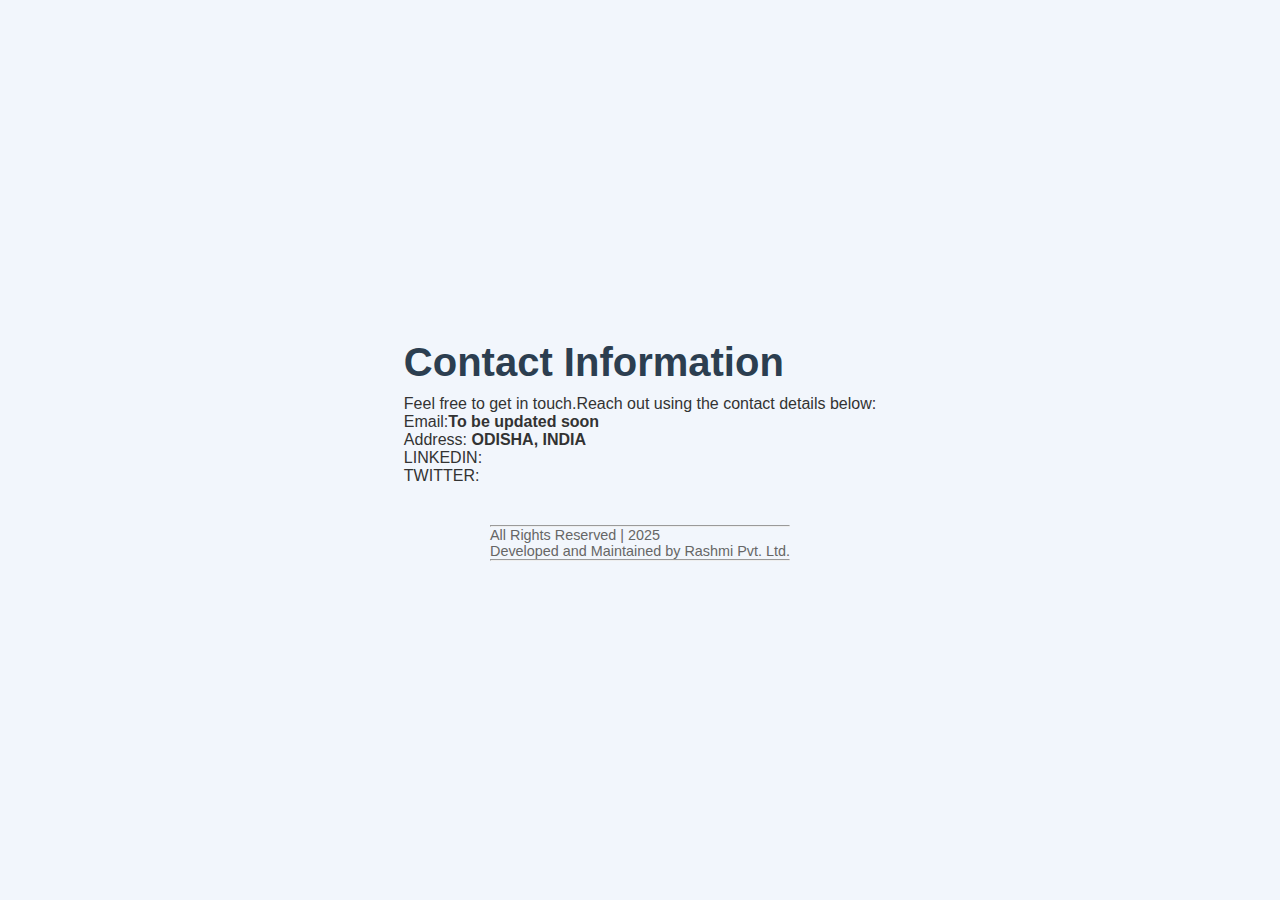
<file: contact.html>
<!DOCTYPE html>
<html lang="en">

<head>
    <meta charset="UTF-8">
    <meta name="viewport" content="width=device-width, initial-scale=1.0">
    <title>CONTACT</title>
    <link rel="stylesheet" href="style4.css">
</head>

<body>
    <div class="contact-info">
        <h1>Contact Information</h1>
        <p>Feel free to get in touch.Reach out using the contact details below:</p>
        
        <p>Email:<b>To be updated soon</b></p>
        <!-- <p>Mobile: <a href="tel:+919668857504"><b>+91 96688 57504</b></a></p> -->
        <p>Address: <b>ODISHA, INDIA</b></p>
        <p>LINKEDIN: <b><a href="https://www.linkedin.com/in/rashmiranjangiri"></a></b></p>
        <p>TWITTER: <b><a href="https://x.com/rashmi_ranjan2"></a></b></p>
    </div>
    <footer><hr>
        <p>All Rights Reserved | 2025</p>
        <p>Developed and Maintained by Rashmi Pvt. Ltd.</p><hr>
    </footer>
</body>

</html>
</file>
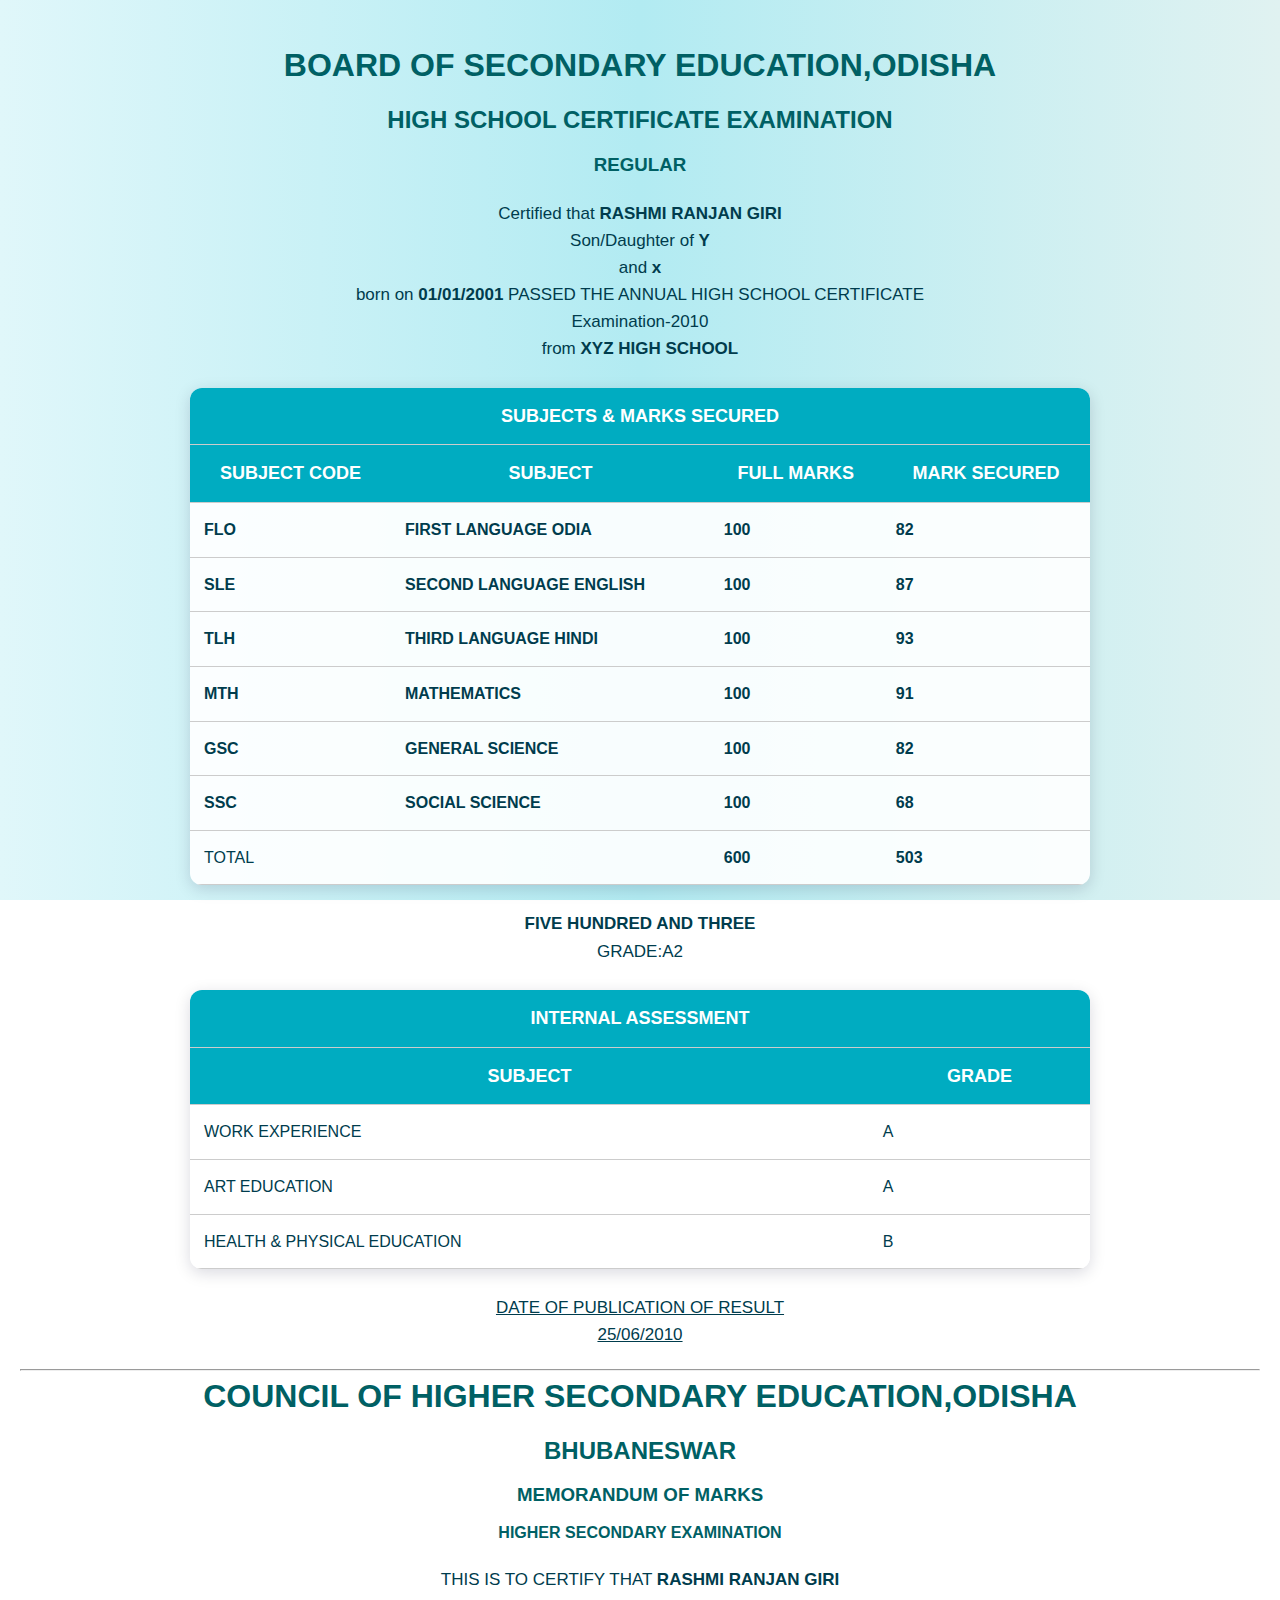
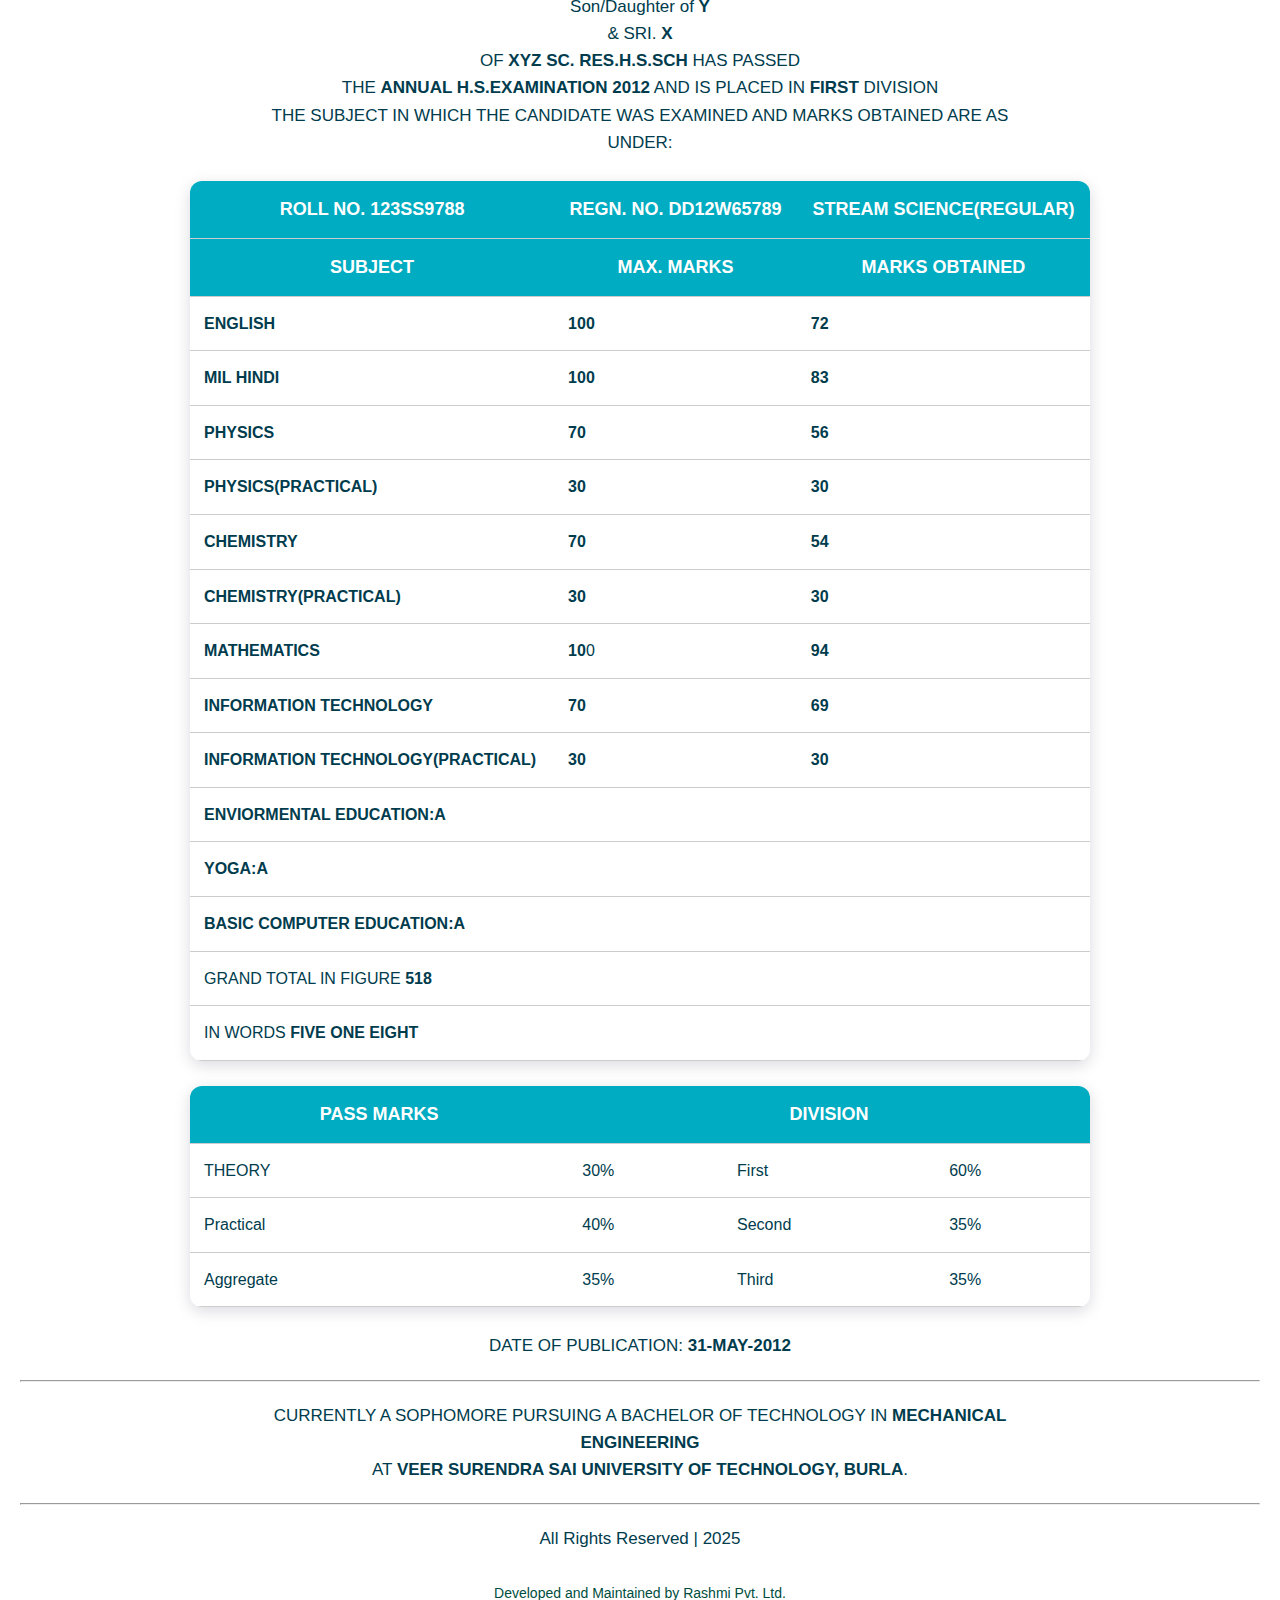
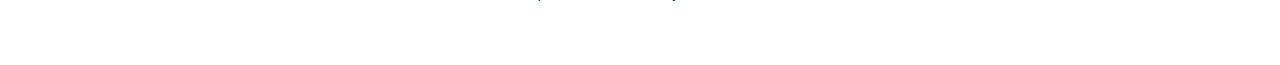
<file: education.html>
<!DOCTYPE html>
<html lang="en">
<head>
    <meta charset="UTF-8">
    <meta name="viewport" content="width=device-width, initial-scale=1.0">
    <title>EDUCATION</title>
    <link rel="stylesheet" href="style1.css">
</head>

<body>
    <h1>BOARD OF SECONDARY EDUCATION,ODISHA</h1>
    <H2>HIGH SCHOOL CERTIFICATE EXAMINATION</H2>
    <H3>REGULAR</H3>
    <P> Certified that <b>RASHMI RANJAN GIRI</b><br>Son/Daughter of <b>Y</b><BR>and <b>x
        </b><BR>born on <b>01/01/2001</b> PASSED THE ANNUAL HIGH SCHOOL CERTIFICATE <br>Examination-2010 <br>from <b>XYZ
            HIGH SCHOOL</b></P>
    <table>
        <thead>
            <TR>
                <TH colspan="4">SUBJECTS & MARKS SECURED</TH>
            </TR>
            <tr>
                <TH>SUBJECT CODE</TH>
                <TH>SUBJECT</TH>
                <TH>FULL MARKS</TH>
                <TH>MARK SECURED</TH>
            </tr>
        </thead>
        <tbody>
            <tr>
                <TD><B>FLO</B></TD>
                <TD><B>FIRST LANGUAGE ODIA</B></TD>
                <TD><B>100</B></TD>
                <TD><B>82</B></TD>
            </tr>
            <TR>
                <TD><B>SLE</B></TD>
                <TD><B>SECOND LANGUAGE ENGLISH</B></TD>
                <TD><B>100</B></TD>
                <TD><B>87</B></TD>
            </TR>
            <TR>
                <TD><B>TLH</B></TD>
                <TD><B>THIRD LANGUAGE HINDI</B></TD>
                <TD><B>100</B></TD>
                <TD><B>93</B></TD>
            </TR>
            <TR>
                <TD><B>MTH</B></TD>
                <TD><B>MATHEMATICS</B></TD>
                <TD><B>100</B></TD>
                <TD><B>91</B></TD>
            </TR>
            <TR>
                <TD><B>GSC</TD>
                <TD><B>GENERAL SCIENCE</B></TD>
                <TD><B>100</TD>
                <TD><B>82</TD>
            </TR>
            <TR>
                <TD><B>SSC</B></TD>
                <TD><B>SOCIAL SCIENCE</B>
                <TD><B>100</B></TD>
                <TD><B>68</B></TD>
            </TR>
            <TR>
                <TD colspan="2">TOTAL</TD>
                <TD><B>600</B></TD>
                <TD><B>503</B></TD>
            </TR>
        </tbody>
    </table>
    <P><B>FIVE HUNDRED AND THREE</B><BR>GRADE:A2</P>
    <TABle>
        <THEad>
            <TR>
                <TH colspan="2">INTERNAL ASSESSMENT</TH>
            </TR>
            <TR>
                <TH>SUBJECT</TH>
                <TH>GRADE</TH>
            </TR>
        </THEad>
        <TBODY>
            <TR>
                <TD>WORK EXPERIENCE</TD>
                <TD>A</TD>
            </TR>
            <TR>
                <TD>ART EDUCATION</TD>
                <TD>A</TD>
            </TR>
            <TR>
                <TD>HEALTH & PHYSICAL EDUCATION</TD>
                <TD>B</TD>
            </TR>
        </TBODY>
    </TABle>
    <P><U>DATE OF PUBLICATION OF RESULT <BR>25/06/2010</U></P>
    <HR>

    <h1>COUNCIL OF HIGHER SECONDARY EDUCATION,ODISHA</h1>
    <H2>BHUBANESWAR</H2>
    <H3>MEMORANDUM OF MARKS</H3>
    <H4>HIGHER SECONDARY EXAMINATION</H4>
    <P>THIS IS TO CERTIFY THAT <B>RASHMI RANJAN GIRI</B> <BR>Son/Daughter of <B>Y</B><BR>& SRI. <B>X
        </B><BR>OF <B>XYZ SC. RES.H.S.SCH</B> HAS PASSED<BR>THE <B>ANNUAL H.S.EXAMINATION
            2012</B> AND IS PLACED IN <B>FIRST</B> DIVISION <BR>THE SUBJECT IN WHICH THE CANDIDATE WAS EXAMINED AND
        MARKS OBTAINED ARE AS UNDER:
    <table>
        <thead>
            <TR>
                <th>ROLL NO. <B>123SS9788</B></th>
                <th>REGN. NO. <B>DD12W65789</B></th>
                <TH>STREAM <B>SCIENCE(REGULAR)</B></TH>
            </TR>
            <TR>
                <TH>SUBJECT</TH>
                <TH>MAX. MARKS</TH>
                <TH>MARKS OBTAINED</TH>
            </TR>
        </thead>
        <tbody>
            <tr>
                <TD><B>ENGLISH</B></TD>
                <TD><B>100</B></TD>
                <TD><B>72</B></TD>
            </tr>
            <TR>
                <TD><B>MIL HINDI</B></TD>
                <TD><B>100</B></TD>
                <TD><B>83</B></TD>
            </TR>
            <TR>
                <TD><B>PHYSICS</B></TD>
                <TD><B>70</B></TD>
                <TD><B>56</B></TD>
            </TR>
            <TR>
                <TD><B>PHYSICS(PRACTICAL)</B></TD>
                <TD><B>30</B></TD>
                <TD><B>30</B></TD>
            </TR>
            <TR>
                <TD><B>CHEMISTRY</B></TD>
                <TD><B>70</B></TD>
                <TD><B>54</B></TD>
            </TR>
            <TR>
                <TD><B>CHEMISTRY(PRACTICAL)</B></TD>
                <TD><B>30</B></TD>
                <TD><B>30</B></TD>
            </TR>
            <TR>
                <TD><B>MATHEMATICS</B></TD>
                <TD><B>10</B>0</TD>
                <TD><B>94</B></TD>
            </TR>
            <TR>
                <TD><B>INFORMATION TECHNOLOGY</B></TD>
                <TD><B>70</B></TD>
                <TD><B>69</B></TD>
            </TR>
            <TR>
                <TD><B>INFORMATION TECHNOLOGY(PRACTICAL)</B></TD>
                <TD><B>30</B></TD>
                <TD><B>30</B></TD>
            </TR>
            <TR>
                <TD colspan="3"> <B>ENVIORMENTAL EDUCATION:A</B></TD>
            </TR>
            <TR>
                <TD colspan="3"> <B>YOGA:A</B></TD>
            </TR>
            <TR>
                <TD colspan="3"> <B>BASIC COMPUTER EDUCATION:A</B></TD>
            </TR>
            <TR>
                <TD colspan="3">GRAND TOTAL IN FIGURE <B>518</B></TD>
            </TR>
            <TR>
                <TD colspan="3">IN WORDS <B>FIVE ONE EIGHT</B></TD>
            </TR>
        </tbody>
    </table>
    <table>
        <thead>
            <tr>
                <th>PASS MARKS</th>
                <TH colspan="3">DIVISION</TH>
            </tr>
        </thead>
        <TBODY>
            <TR>
                <TD>THEORY</TD>
                <TD>30%</TD>
                <TD>First</TD>
                <TD>60%</TD>
            </TR>
            <TR>
                <TD>Practical</TD>
                <TD>40%</TD>
                <TD>Second</TD>
                <TD>35%</TD>
            </TR>
            <TR>
                <TD>Aggregate</TD>
                <TD>35%</TD>
                <TD>Third</TD>
                <TD>35%</TD>
            </TR>
        </TBODY>
    </table>
    <P>DATE OF PUBLICATION: <B>31-MAY-2012</B></P>
    <HR>
    <P>CURRENTLY A SOPHOMORE PURSUING A BACHELOR OF TECHNOLOGY IN <B>MECHANICAL ENGINEERING</B><BR>AT <B>VEER SURENDRA SAI UNIVERSITY OF TECHNOLOGY, BURLA</B>.
</B></BR></P>
    <HR>
    <P>All Rights Reserved | 2025</P>
    <P>Developed and Maintained by Rashmi Pvt. Ltd.</P>
</body>

</html>
</file>
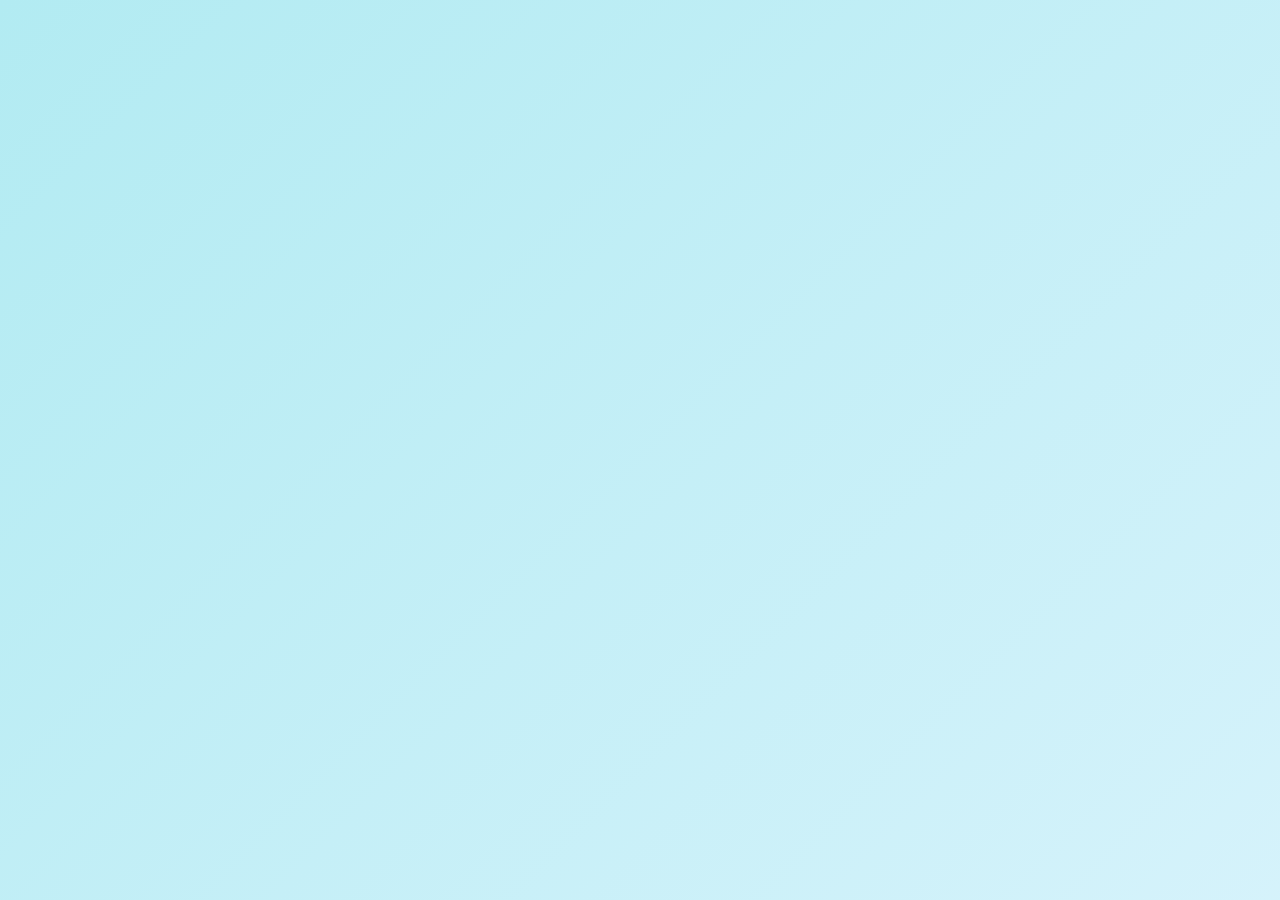
<file: experience.html>
<!DOCTYPE html>
<html lang="en">

<head>
    <meta charset="UTF-8">
    <meta name="viewport" content="width=device-width, initial-scale=1.0">
    <title>EXPERIENCE</title>
    <link rel="stylesheet" href="style3.css">
</head>

<body>
    <HEADER>
        <p><b>EXPERIENCE IS ON THE HORIZON FOR RASHMI RANJAN GIRI</b></p>
    </HEADER>
    <FOOTER>
        <P>All Rights Reserved | 2025</P>
        <P>Developed and Maintained by Rashmi Pvt. Ltd.</P>
    </FOOTER>
</body>

</html>
</file>
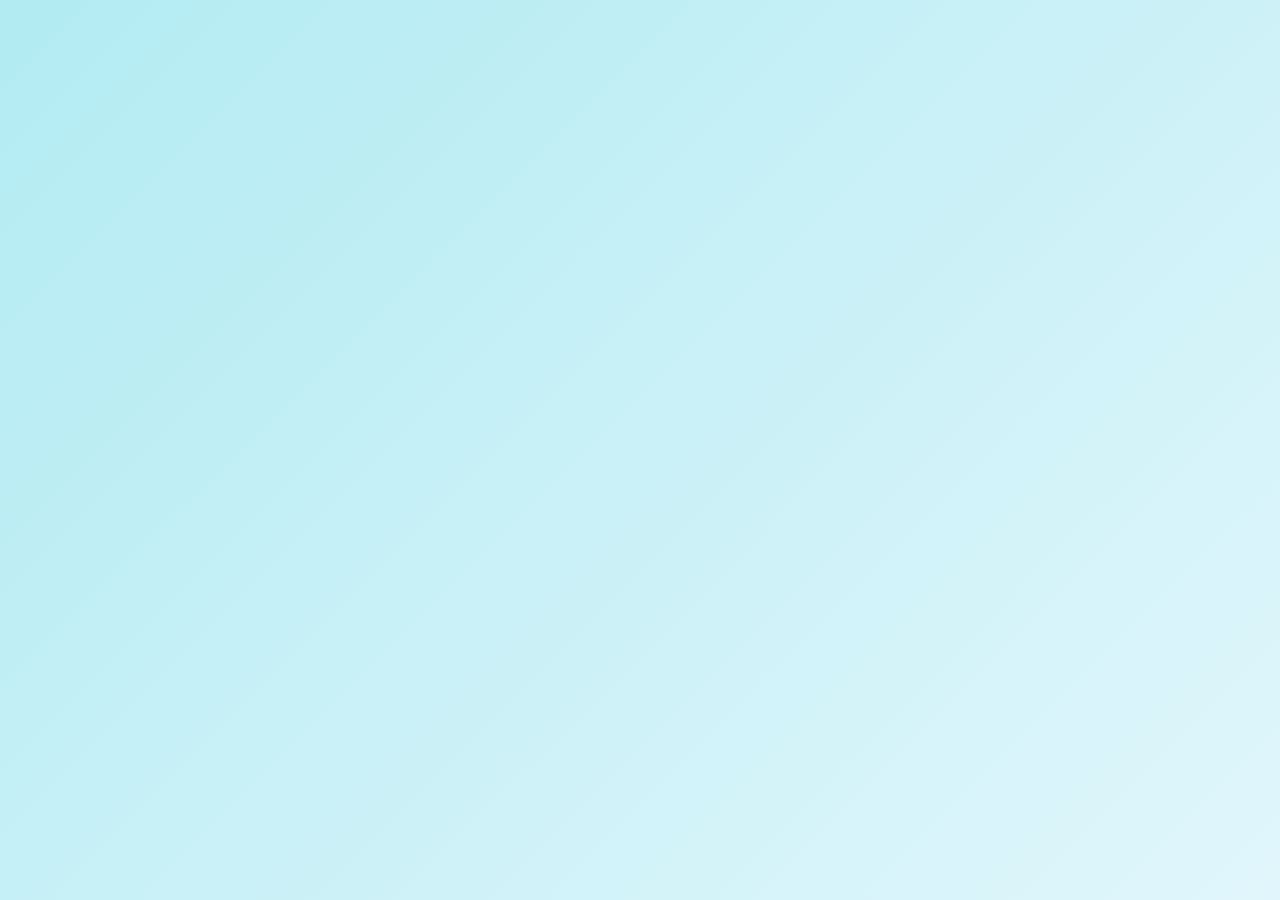
<file: project.html>
<!DOCTYPE html>
<html lang="en">
<head>
    <meta charset="UTF-8">
    <meta name="viewport" content="width=device-width, initial-scale=1.0">
    <title>PROJECT</title>
    <link rel="stylesheet" href="style2.css">
</head>
<body>
    <table>
        <thead>
            <tr>
                <th>LANGUAGE</th>
                <TH>PROJECT BASED ON THIS LANGUAGE</TH>
            </tr>
        </thead>
        <TBODY>
            <TR>
                <TD>C</TD>
                <TD>_</TD>
            </TR>
            <TR>
                <TD>PYTHON</TD>
                <TD>VOICE COMMAND ASSISTANCE MODEL</TD>
            </TR>
            <tr>
                <td>HTML <br>CSS</td>
                <TD>FRONTEND WEBSITES<br>Link:<b><a href="https://jcbose.netlify.app/">https://jcbose.netlify.app/</b></a><br>Link:<b><a href="https://rashmiranjangiri.github.io/rashmi/">https://rashmiranjangiri.github.io/rashmi/</a></b></TD>
            </tr>
            <tr>
                <td>HTML <br>CSS <br>JavaScript (Node.js) <br>JSON (JavaScript Object Notation)</td>
                <TD>Full-Stack Architecture<br>Link:<b><a href=https://india-saynotospam.onrender.com/>https://india-saynotospam.onrender.com/</a></b></TD>
            </tr>
        </TBODY>
    </table>
    <P>All Rights Reserved | 2025</P>
    <P>Developed and Maintained by Rashmi Pvt. Ltd.</P>
</body>
</html>
</file>
<file: style4.css>
/* === Reset === */
* {
  margin: 0;
  padding: 0;
  box-sizing: border-box;
}

/* === Body === */
body {
  background: #f2f6fc;
  font-family: 'Segoe UI', Tahoma, Geneva, Verdana, sans-serif;
  color: #333;
  min-height: 100vh;
  display: flex;
  justify-content: center;
  align-items: center;
  padding: 40px 20px;
  flex-direction: column;
}

/* === Container === */
.container {
  max-width: 700px;
  width: 100%;
  text-align: center;
  animation: fadeIn 1.2s ease;
}

/* === Heading === */
h1 {
  font-size: 2.5rem;
  color: #2c3e50;
  margin-bottom: 10px;
  animation: slideDown 1s ease-out;
}

/* === Intro Text === */
.intro {
  font-size: 1.1rem;
  margin-bottom: 30px;
  color: #555;
  animation: fadeIn 1.5s ease;
}

/* === Contact Card === */
.contact-card {
  background: #ffffff;
  padding: 30px;
  border-radius: 12px;
  box-shadow: 0 10px 25px rgba(0, 0, 0, 0.08);
  animation: slideUp 1.5s ease-out;
}

.contact-card p {
  font-size: 1.05rem;
  margin: 15px 0;
  color: #333;
}

.contact-card a {
  color: #007acc;
  text-decoration: none;
  font-weight: 500;
}

.contact-card a:hover {
  text-decoration: underline;
}

/* === Footer === */
footer {
  margin-top: 40px;
  font-size: 0.9rem;
  color: #666;
  animation: fadeIn 2s ease-in;
}

/* === Animations === */
@keyframes slideUp {
  from {
    opacity: 0;
    transform: translateY(40px);
  }
  to {
    opacity: 1;
    transform: translateY(0);
  }
}

@keyframes slideDown {
  from {
    opacity: 0;
    transform: translateY(-30px);
  }
  to {
    opacity: 1;
    transform: translateY(0);
  }
}

@keyframes fadeIn {
  from { opacity: 0; }
  to { opacity: 1; }
}

/* === Responsive === */
@media (max-width: 600px) {
  h1 {
    font-size: 2rem;
  }

  .contact-card {
    padding: 20px;
  }

  .contact-card p {
    font-size: 1rem;
  }
}
</file>
<file: style1.css>
/* ===== Reset & Base Setup ===== */
* {
    margin: 0;
    padding: 0;
    box-sizing: border-box;
}

body {
    font-family: "Segoe UI", Tahoma, Geneva, Verdana, sans-serif;
    background: linear-gradient(to right, #e0f7fa, #b2ebf2, #e0f2f1);
    background-attachment: fixed;
    min-height: 100vh;
    padding: 40px 20px;
    color: #003c4d;
    line-height: 1.6;
    animation: fadeIn 1s ease-in-out both;
}

/* ===== Headings Styling ===== */
h1, h2, h3, h4 {
    text-align: center;
    color: #006064;
    margin-bottom: 10px;
    animation: fadeInDown 1s ease-in-out both;
}

p {
    max-width: 800px;
    margin: 20px auto;
    text-align: center;
    font-size: 17px;
    animation: fadeIn 1.5s ease-in-out both;
}

/* ===== Tables Styling ===== */
table {
    width: 95%;
    max-width: 900px;
    margin: 25px auto;
    border-collapse: collapse;
    background-color: rgba(255, 255, 255, 0.9);
    box-shadow: 0 4px 16px rgba(0, 0, 50, 0.15);
    border-radius: 12px;
    overflow: hidden;
    animation: slideUp 1.5s ease forwards;
}

thead th {
    background-color: #00acc1;
    color: #fff;
    font-size: 18px;
    padding: 14px;
}

td, th {
    padding: 14px;
    border-bottom: 1px solid #ccc;
    font-size: 16px;
}

tbody tr:hover {
    background-color: #e0f7fa;
    transition: background-color 0.3s;
}

/* ===== Footer Paragraphs ===== */
footer, p:last-of-type {
    margin-top: 30px;
    font-size: 14px;
    color: #004d40;
    text-align: center;
    animation: fadeIn 2s ease;
}

/* ===== Animations ===== */
@keyframes fadeInDown {
    0% {
        opacity: 0;
        transform: translateY(-30px);
    }
    100% {
        opacity: 1;
        transform: translateY(0);
    }
}

@keyframes slideUp {
    0% {
        transform: translateY(40px);
        opacity: 0;
    }
    100% {
        transform: translateY(0);
        opacity: 1;
    }
}

@keyframes fadeIn {
    0% { opacity: 0; }
    100% { opacity: 1; }
}

/* ===== Responsive Design ===== */
@media screen and (max-width: 600px) {
    th, td {
        font-size: 15px;
        padding: 10px;
    }

    h1, h2, h3 {
        font-size: 20px;
    }

    p {
        font-size: 15px;
    }
}
</file>
<file: style3.css>
/* ===== Reset & Base Styles ===== */
* {
    margin: 0;
    padding: 0;
    box-sizing: border-box;
}

body {
    font-family: 'Segoe UI', Tahoma, Geneva, Verdana, sans-serif;
    background: linear-gradient(-45deg, #e0f7fa, #b3e5fc, #e1f5fe, #b2ebf2);
    background-size: 400% 400%;
    animation: smoothBackground 20s ease infinite;

    height: 100vh;
    color: #003d66;
    display: flex;
    flex-direction: column;
    justify-content: center;
    align-items: center;
    text-align: center;
}

/* ===== Header Styling ===== */
header p {
    font-size: 24px;
    padding: 20px 30px;
    background: rgba(255, 255, 255, 0.4);
    border: 2px solid #b3e5fc;
    border-radius: 12px;
    box-shadow: 0 4px 12px rgba(0, 0, 50, 0.2);
    animation: fadeInUp 1.5s ease forwards;
    opacity: 0;
}

/* ===== Footer Styling ===== */
footer {
    position: absolute;
    bottom: 20px;
    text-align: center;
    font-size: 14px;
    color: #004d66;
    animation: fadeIn 2s ease forwards;
    opacity: 0;
}

footer p {
    margin: 5px 0;
}

/* ===== Background Animation ===== */
@keyframes smoothBackground {
    0% {
        background-position: 0% 50%;
    }
    50% {
        background-position: 100% 50%;
    }
    100% {
        background-position: 0% 50%;
    }
}

/* ===== Fade In Animations ===== */
@keyframes fadeInUp {
    0% {
        transform: translateY(30px);
        opacity: 0;
    }
    100% {
        transform: translateY(0px);
        opacity: 1;
    }
}

@keyframes fadeIn {
    to {
        opacity: 1;
    }
}

/* ===== Responsive Text for Small Screens ===== */
@media (max-width: 600px) {
    header p {
        font-size: 18px;
        padding: 15px 20px;
    }
}
</file>
<file: style2.css>
/* ===== Reset and Base Styles ===== */
* {
    margin: 0;
    padding: 0;
    box-sizing: border-box;
}

body {
    font-family: 'Segoe UI', Tahoma, Geneva, Verdana, sans-serif;
    background: linear-gradient(-45deg, #d0eaff, #e0f7fa, #f0faff, #b2ebf2);
    background-size: 400% 400%;
    animation: gradientBG 20s ease infinite;

    min-height: 100vh;
    padding: 40px 20px;
    display: flex;
    flex-direction: column;
    align-items: center;
    justify-content: center;
    color: #003d66;
    text-align: center;
}

/* ===== Table Styling ===== */
table {
    border-collapse: collapse;
    width: 90%;
    max-width: 700px;
    background-color: rgba(255, 255, 255, 0.8);
    box-shadow: 0 8px 16px rgba(0, 0, 50, 0.2);
    border-radius: 12px;
    overflow: hidden;
    animation: fadeInUp 1.2s ease forwards;
    opacity: 0;
}

th, td {
    padding: 16px 20px;
    border-bottom: 1px solid #ccc;
    font-size: 18px;
}

thead th {
    background-color: #00bcd4;
    color: white;
    font-size: 20px;
}

tbody tr:hover {
    background-color: #e0f7fa;
    cursor: default;
}

/* ===== Footer Styling ===== */
p {
    margin-top: 25px;
    font-size: 14px;
    color: #004d66;
    animation: fadeIn 2s ease forwards;
    opacity: 0;
}

/* ===== Animations ===== */
@keyframes gradientBG {
    0% {
        background-position: 0% 50%;
    }
    50% {
        background-position: 100% 50%;
    }
    100% {
        background-position: 0% 50%;
    }
}

@keyframes fadeInUp {
    0% {
        transform: translateY(30px);
        opacity: 0;
    }
    100% {
        transform: translateY(0);
        opacity: 1;
    }
}

@keyframes fadeIn {
    to {
        opacity: 1;
    }
}

/* ===== Responsive for Mobile ===== */
@media (max-width: 600px) {
    th, td {
        padding: 12px 10px;
        font-size: 16px;
    }

    thead th {
        font-size: 18px;
    }
}
</file>
